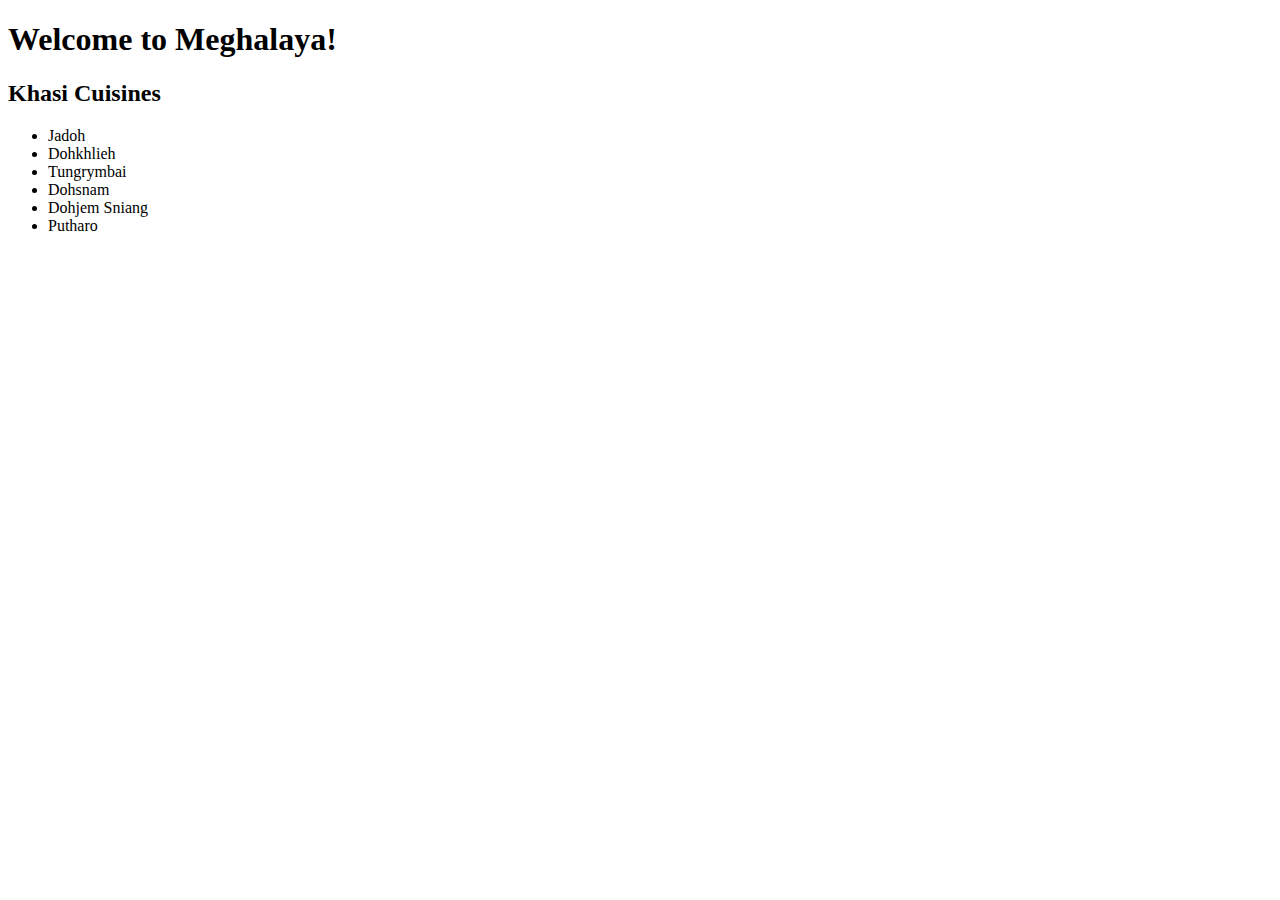
<file: ITA Project - Copy/meghalaya.html>
<!DOCTYPE html>
<html lang="en">
<head>
    <meta charset="UTF-8">
    <meta http-equiv="X-UA-Compatible" content="IE=edge">
    <meta name="viewport" content="width=device-width, initial-scale=1.0">
    <title>Document</title>
</head>
<body>
    <h1>Welcome to Meghalaya!</h1>
    <h2>Khasi Cuisines</h2>
    <ul>
        <li>Jadoh</li>
        <li>Dohkhlieh</li>
        <li>Tungrymbai</li>
        <li>Dohsnam</li>
        <li>Dohjem Sniang</li>
        <li>Putharo</li>
    </ul>
</body>
</html>
</file>
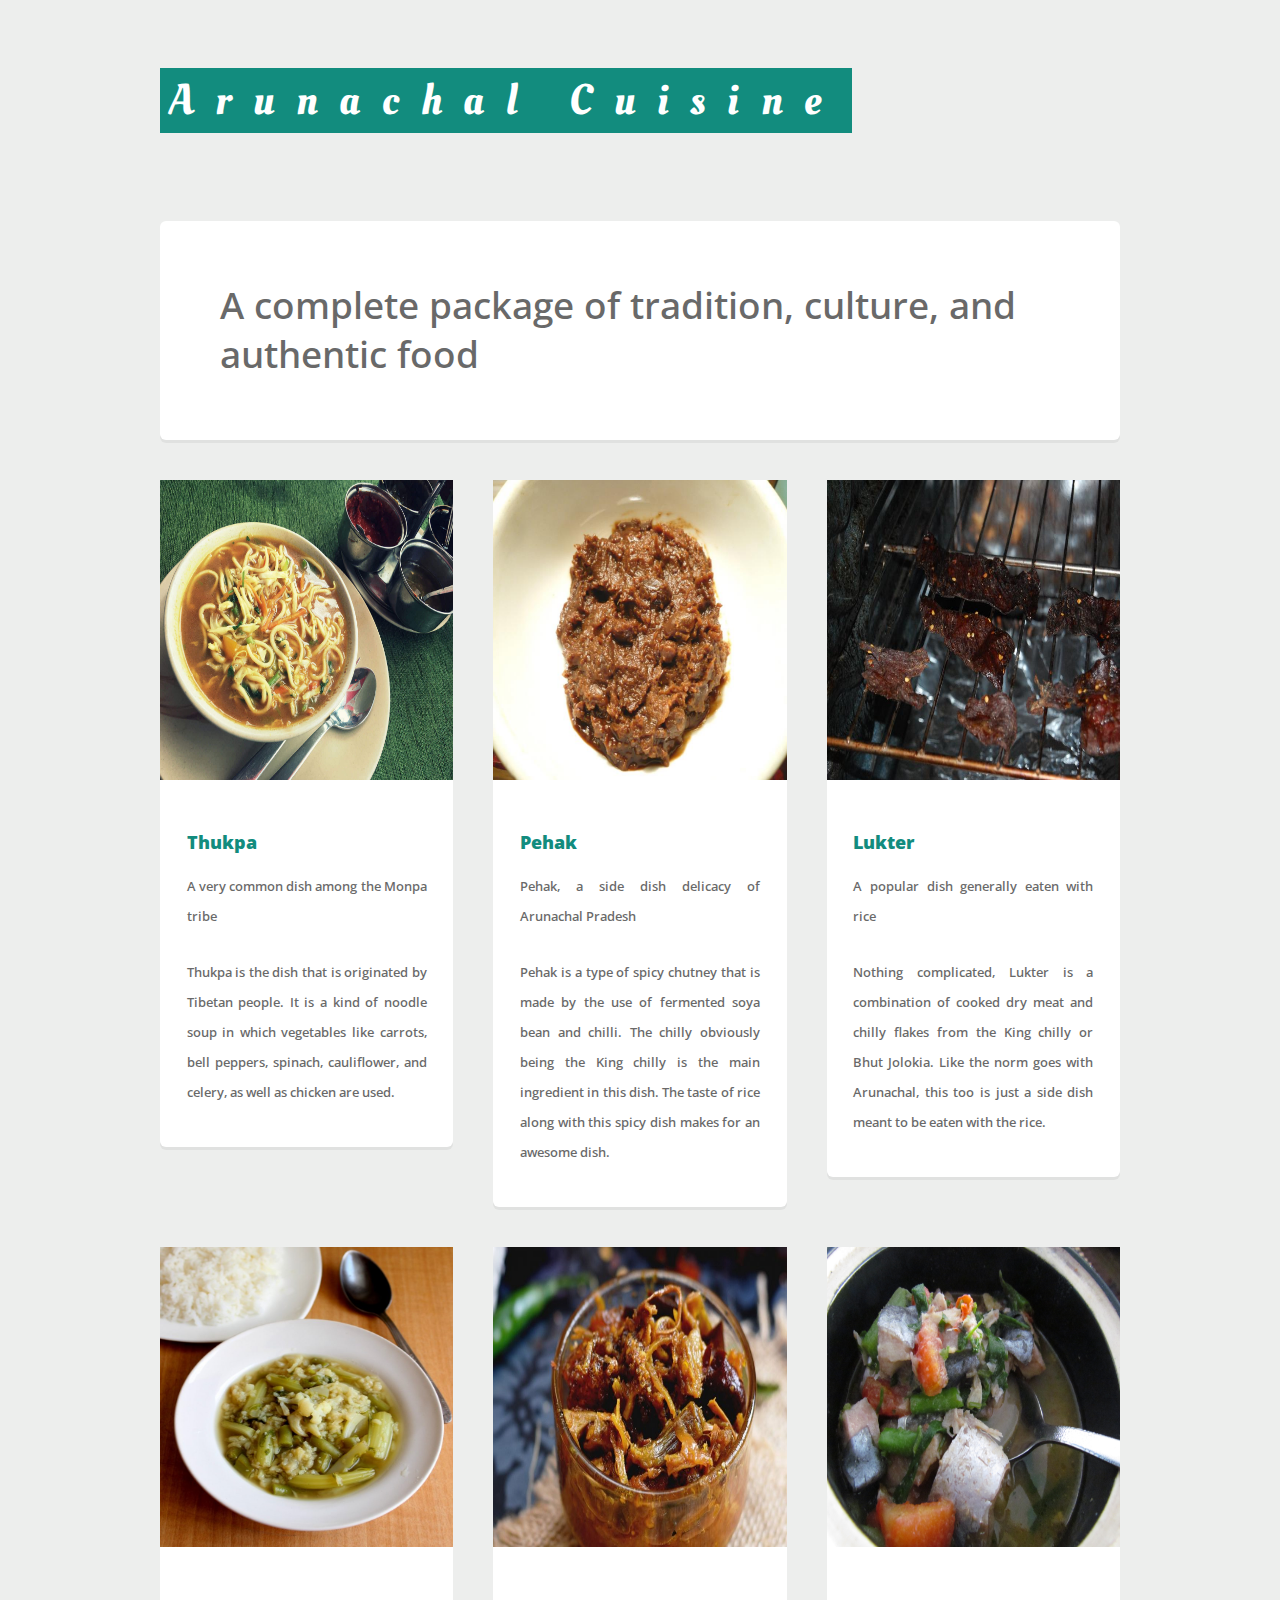
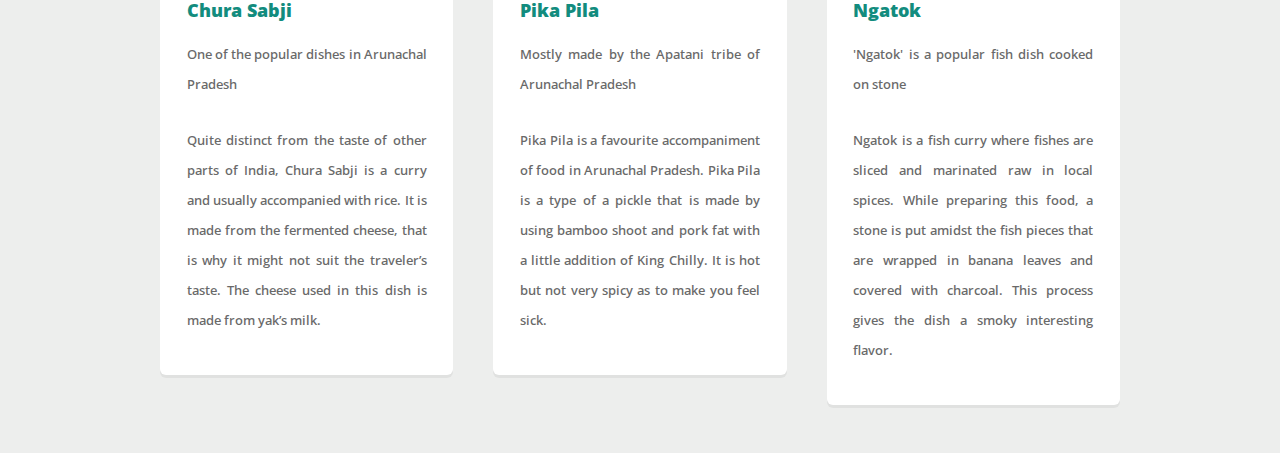
<file: ITA Project - Copy/public/Nagaland & Arunachal/arunachal.html>
<!DOCTYPE HTML>

<html class="html">
	<head>
		<title>Arunachal Pradesh</title>
		<meta charset="utf-8" />
		<meta name="viewport" content="width=device-width, initial-scale=1, user-scalable=no" />
		<link rel="stylesheet" href="assets/css/main.css" />
	</head>

	<body class="naga_body">
		<!-- Header -->
				<div id="header-wrapper">
					<header id="header" class="container">

						<!-- Logo -->
							<div id="nlogo">
								<h1 class="h1">Arunachal Cuisine</h1>
							</div>

					</header>
				</div>

			<!-- Banner -->
				<div id="banner-wrapper">
					<div id="banner" class="nbox container">
						<div class="n_row">
							<div class="col-12">
								<p>A complete package of tradition, culture, and authentic food</p>
							</div>
						</div>
					</div>
				</div>

			<!-- Features -->
				<div id="features-wrapper">
					<div class="container">
						<div class="n_row">
							<div class="col-4">

								<!-- Box -->
									<section class="nbox feature">
										<img src="images/thukpa.jpg" class="image featured" alt="" >
										<div class="inner">
											<header class="header">
												<h2 class="h2">Thukpa</h2>
												<p>A very common dish among the Monpa tribe</p>
											</header>
											<p>Thukpa is the dish that is originated by Tibetan people. It is a kind of noodle soup in which vegetables like carrots, bell peppers, spinach, cauliflower, and celery, as well as chicken are used. </p>
										</div>
									</section>

							</div>
							<div class="col-4">

								<!-- Box -->
									<section class="nbox feature">
										<img src="images/pehak.jpg" class="image featured" alt="" >
										<div class="inner">
											<header class="header">
												<h2 class="h2">Pehak</h2>
												<p>Pehak, a side dish delicacy of Arunachal Pradesh</p>
											</header>
											<p>Pehak is a type of spicy chutney that is made by the use of fermented soya bean and chilli. The chilly obviously being the King chilly is the main ingredient in this dish. The taste of rice along with this spicy dish makes for an awesome dish.</p>
										</div>
									</section>

							</div>
							<div class="col-4">

								<!-- Box -->
									<section class="nbox feature">
										<img src="images/lukter.jpg" class="image featured" alt="" >
										<div class="inner">
											<header class="header">
												<h2 class="h2">Lukter</h2>
												<p>A popular dish generally eaten with rice</p>
											</header>
											<p>Nothing complicated, Lukter is a combination of cooked dry meat and chilly flakes from the King chilly or Bhut Jolokia. Like the norm goes with Arunachal, this too is just a side dish meant to be eaten with the rice.</p>
										</div>
									</section>
							</div>
							<div class="col-4">

								<!-- Box -->
									<section class="nbox feature">
										<img src="images/chura sabji.jpg" class="image featured" alt="" >
										<div class="inner">
											<header class="header">
												<h2 class="h2">Chura Sabji</h2>
												<p>One of the popular dishes in Arunachal Pradesh</p>
											</header>
											<p>Quite distinct from the taste of other parts of India, Chura Sabji is a curry and usually accompanied with rice. It is made from the fermented cheese, that is why it might not suit the traveler’s taste. The cheese used in this dish is made from yak’s milk.</p>
										</div>
									</section>

							</div>
							<div class="col-4">

								<!-- Box -->
									<section class="nbox feature">
										<img src="images/pika pila.jpg" class="image featured" alt="" >
										<div class="inner">
											<header class="header">
												<h2 class="h2">Pika Pila</h2>
												<p>Mostly made by the Apatani tribe of Arunachal Pradesh</p>
											</header>
											<p>Pika Pila is a favourite accompaniment of food in Arunachal Pradesh. Pika Pila is a type of a pickle that is made by using bamboo shoot and pork fat with a little addition of King Chilly. It is hot but not very spicy as to make you feel sick.</p>
										</div>
									</section>

							</div>
							<div class="col-4">

								<!-- Box -->
									<section class="nbox feature">
										<img src="images/ngatok.jpg" class="image featured" alt="" >
										<div class="inner">
											<header class="header">
												<h2 class="h2">Ngatok</h2>
												<p>'Ngatok' is a popular fish dish cooked on stone</p>
											</header>
											<p>Ngatok is a fish curry where fishes are sliced and marinated raw in local spices. While preparing this food, a stone is put amidst the fish pieces that are wrapped in banana leaves and covered with charcoal. This process gives the dish a smoky interesting flavor.</p>
										</div>
									</section>
							</div>
						</div>
					</div>
				</div>
		</div>
	</body>
</html>
</file>
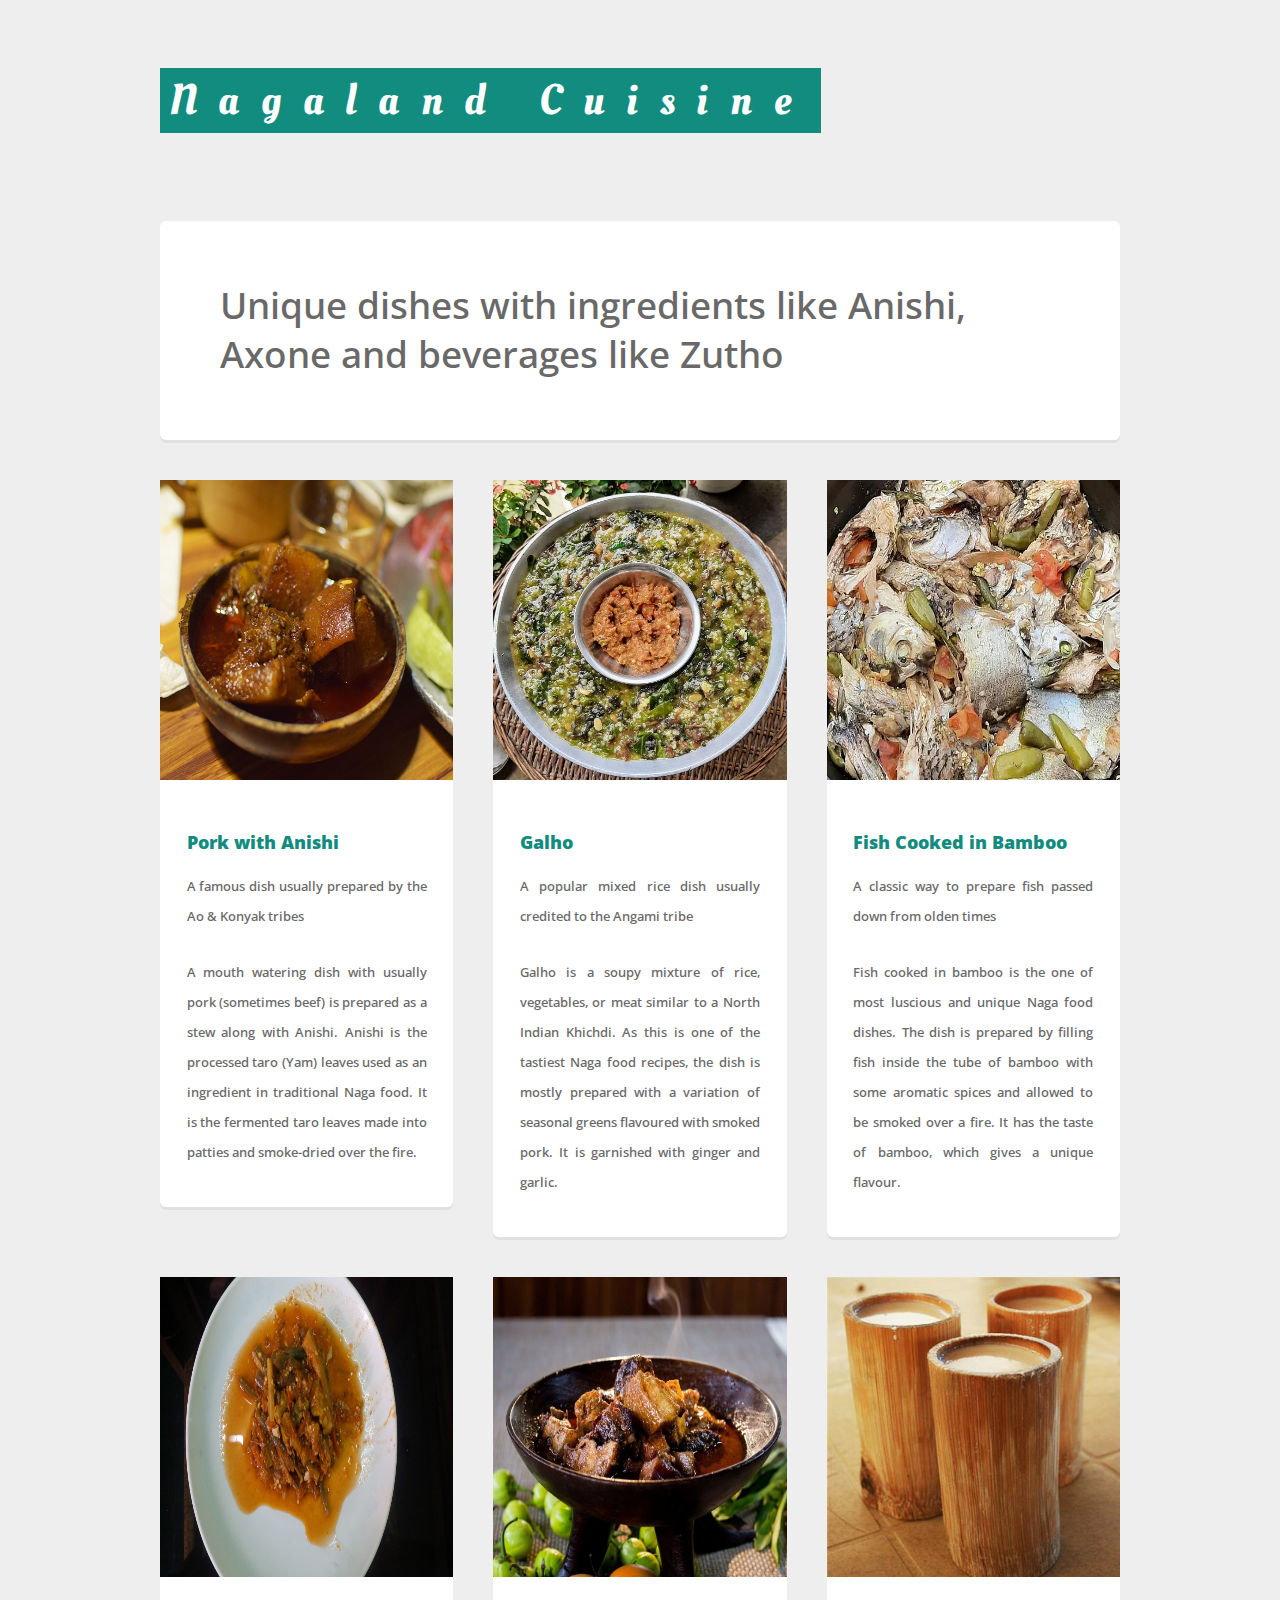
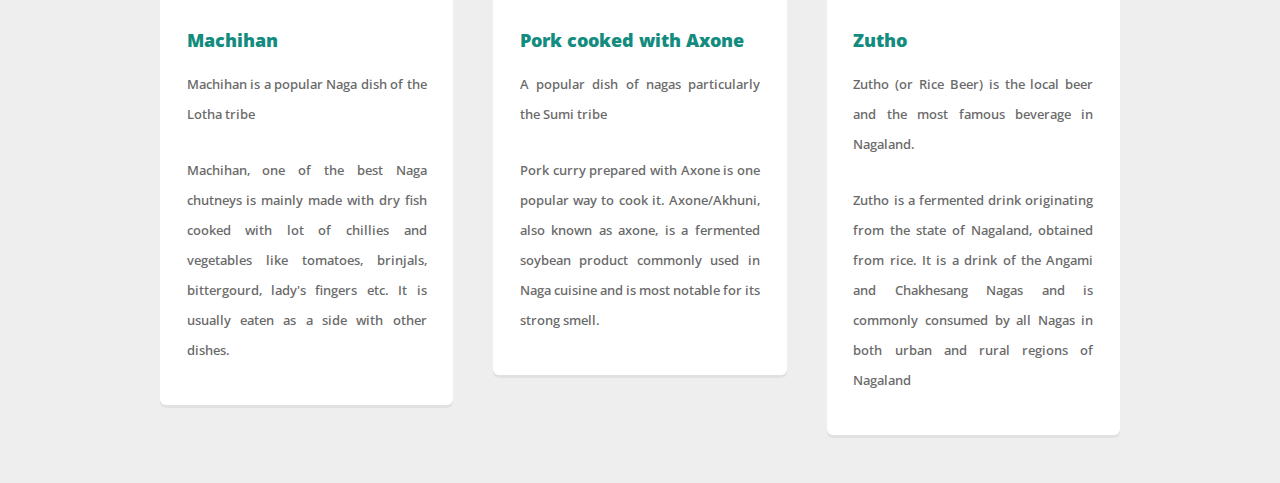
<file: ITA Project - Copy/public/Nagaland & Arunachal/nagaland.html>
<!DOCTYPE HTML>

<html class="html">
	<head>
		<title>Nagaland</title>
		<meta charset="utf-8" />
		<meta name="viewport" content="width=device-width, initial-scale=1, user-scalable=no" />
		<link rel="stylesheet" href="assets/css/main.css" />
	</head>

	<body class="naga_body">
		<!-- Header -->
				<div id="header-wrapper">
					<header id="header" class="container">

						<!-- Logo -->
							<div id="nlogo">
								<h1 class="h1">Nagaland Cuisine</h1>
							</div>

					</header>
				</div>

			<!-- Banner -->
				<div id="banner-wrapper">
					<div id="banner" class="nbox container">
						<div class="n_row">
							<div class="col-12">
								<p>Unique dishes with ingredients like Anishi, Axone and beverages like Zutho</p>
							</div>
						</div>
					</div>
				</div>

			<!-- Features -->
				<div id="features-wrapper">
					<div class="container">
						<div class="n_row">
							<div class="col-4">

								<!-- Box -->
									<section class="nbox feature">
										<img src="images/anishi.jpg" class="image featured" alt="" >
										<div class="inner">
											<header class="header">
												<h2 class="h2">Pork with Anishi</h2>
												<p>A famous dish usually prepared by the Ao & Konyak tribes</p>
											</header>
											<p>A mouth watering dish with usually pork (sometimes beef) is prepared as a stew along with Anishi. Anishi is the processed taro (Yam) leaves used as an ingredient in traditional Naga food. It is the fermented taro leaves made into patties and smoke-dried over the fire.</p>
										</div>
									</section>

							</div>
							<div class="col-4">

								<!-- Box -->
									<section class="nbox feature">
										<img src="images/galho.jpg" class="image featured" alt="" >
										<div class="inner">
											<header class="header">
												<h2 class="h2">Galho</h2>
												<p>A popular mixed rice dish usually credited to the Angami tribe</p>
											</header>
											<p>Galho is a soupy mixture of rice, vegetables, or meat similar to a North Indian Khichdi. As this is one of the tastiest Naga food recipes, the dish is mostly prepared with a variation of seasonal greens flavoured with smoked pork. It is garnished with ginger and garlic.</p>
										</div>
									</section>

							</div>
							<div class="col-4">

								<!-- Box -->
									<section class="nbox feature">
										<img src="images/fish.jpg" class="image featured" alt="" >
										<div class="inner">
											<header class="header">
												<h2 class="h2">Fish Cooked in Bamboo</h2>
												<p>A classic way to prepare fish passed down from olden times</p>
											</header>
											<p>Fish cooked in bamboo is the one of most luscious and unique Naga food dishes. The dish is prepared by filling fish inside the tube of bamboo with some aromatic spices and allowed to be smoked over a fire. It has the taste of bamboo, which gives a unique flavour.</p>
										</div>
									</section>
							</div>
							<div class="col-4">

								<!-- Box -->
									<section class="nbox feature">
										<img src="images/machihan.jpg" class="image featured" alt="" >
										<div class="inner">
											<header class="header">
												<h2 class="h2">Machihan</h2>
												<p>Machihan is a popular Naga dish of the Lotha tribe </p>
											</header>
											<p>Machihan, one of the best Naga chutneys is mainly made with dry fish cooked with lot of chillies and vegetables like tomatoes, brinjals, bittergourd, lady's fingers etc. It is usually eaten as a side with other dishes.</p>
										</div>
									</section>

							</div>
							<div class="col-4">

								<!-- Box -->
									<section class="nbox feature">
										<img src="images/axone.jpg" class="image featured" alt="" >
										<div class="inner">
											<header class="header">
												<h2 class="h2">Pork cooked with Axone</h2>
												<p>A popular dish of nagas particularly the Sumi tribe</p>
											</header>
											<p>Pork curry prepared with Axone is one popular way to cook it. Axone/Akhuni, also known as axone, is a fermented soybean product commonly used in Naga cuisine and is most notable for its strong smell.</p>
										</div>
									</section>

							</div>
							<div class="col-4">

								<!-- Box -->
									<section class="nbox feature">
										<img src="images/zutho.jpg" class="image featured" alt="" >
										<div class="inner">
											<header class="header">
												<h2 class="h2">Zutho</h2>
												<p>Zutho (or Rice Beer) is the local beer and the most famous beverage in Nagaland.</p>
											</header>
											<p>Zutho is a fermented drink originating from the state of Nagaland, obtained from rice. It is a drink of the Angami and Chakhesang Nagas and is commonly consumed by all Nagas in both urban and rural regions of Nagaland</p>
										</div>
									</section>
							</div>
						</div>
					</div>
				</div>
		</div>
	</body>
</html>
</file>
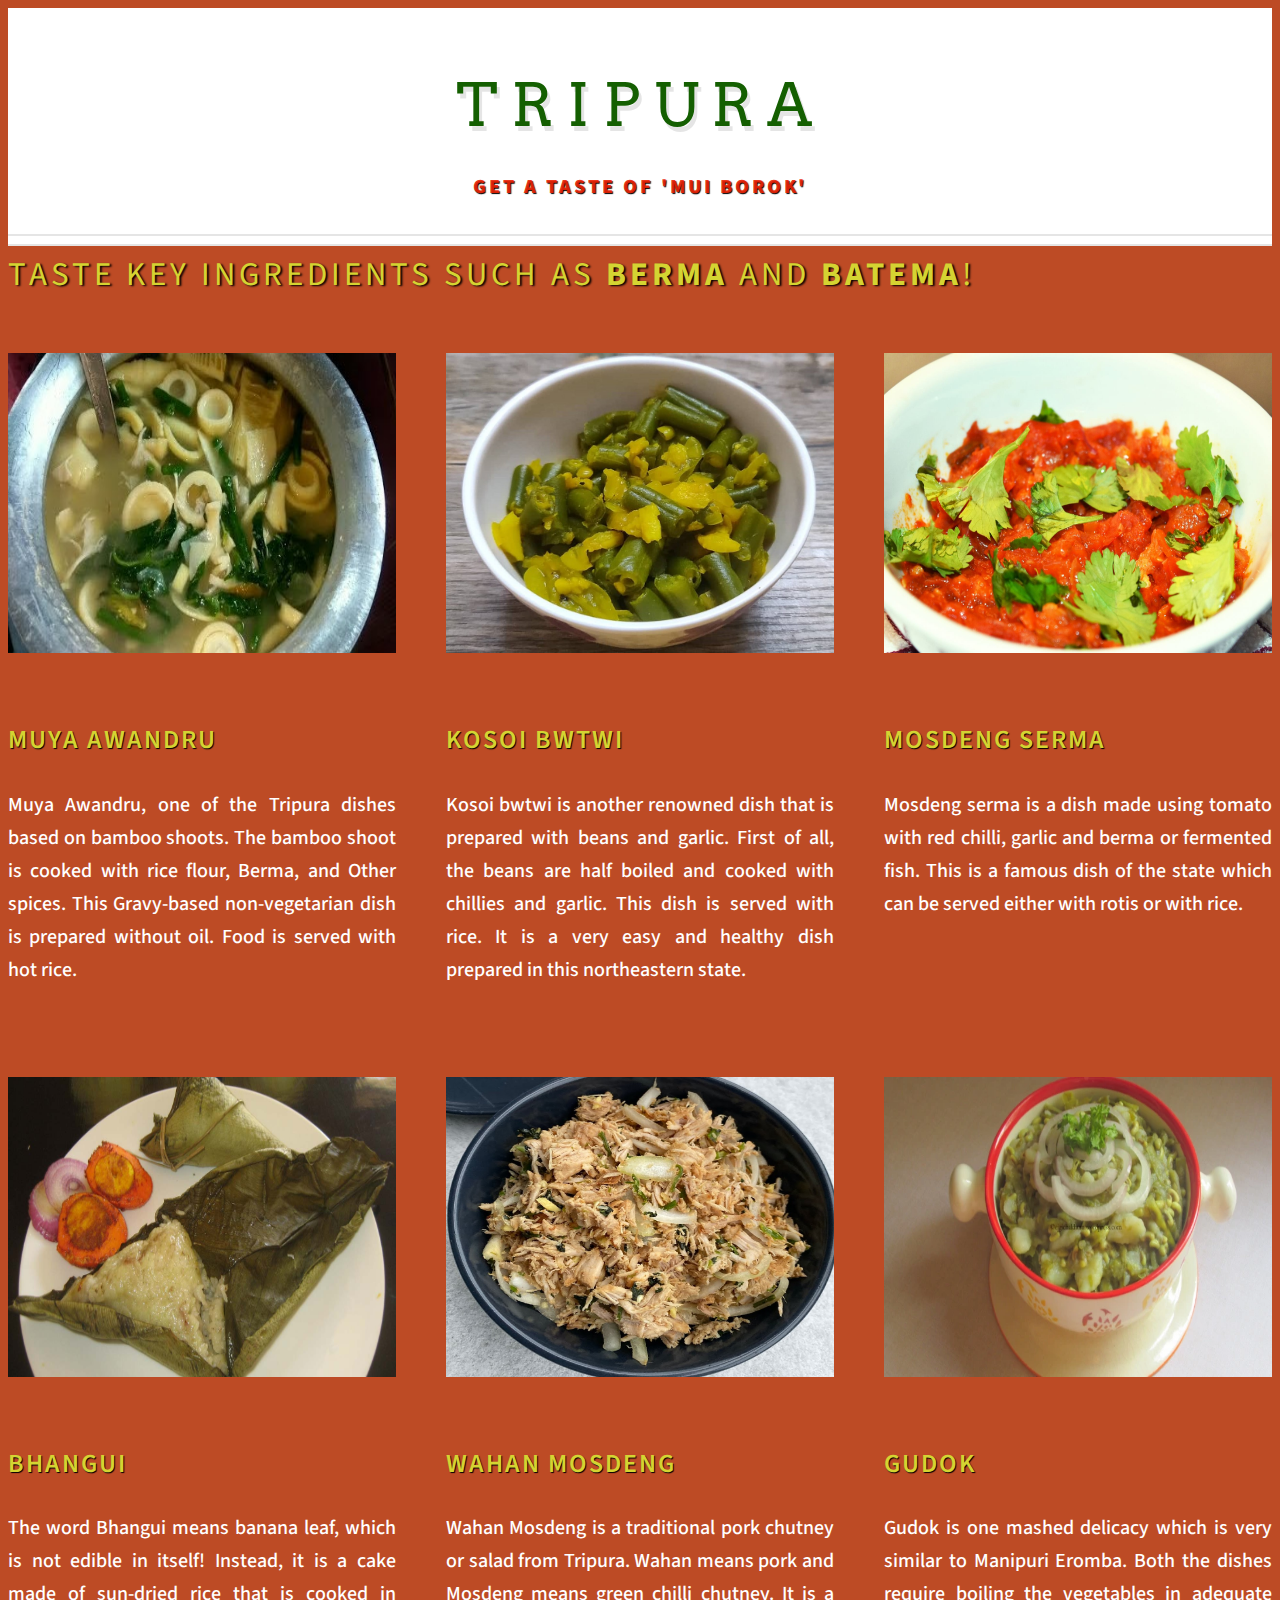
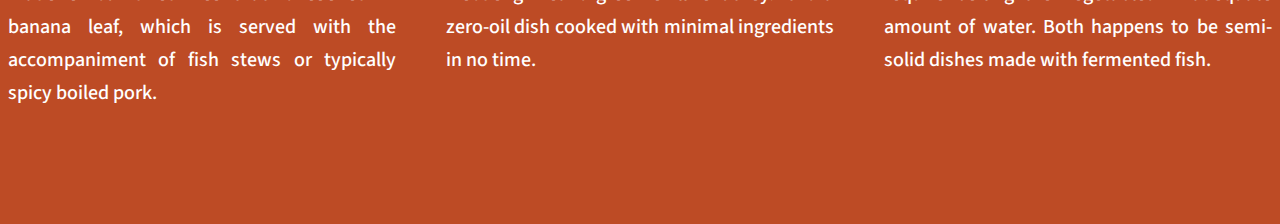
<file: ITA Project - Copy/public/Nagaland & Arunachal/tripura.html>
<!DOCTYPE HTML>

<html class="ahtml">
	<head>
		<title>Tripura</title>
		<meta charset="utf-8" />
		<meta name="viewport" content="width=device-width, initial-scale=1, user-scalable=no" />
		<link rel="stylesheet" href="assets/css/a.css" />
	</head>
	<body class="abody">

				<section id="header">
					<div class="container">

							<h1 class="ah1">Tripura</h1>
							<p class="ap">Get a taste of 'Mui Borok'</p>
					</div>
				</section>

				<section id="features">
					<div class="container">
						<header>
							<h2 class="ah2">Taste key ingredients such as <strong>Berma</strong> and <strong>Batema</strong>!</h2>
						</header>
						<div class="arow">
							<div class="col-4">

								<!-- Feature -->
									<section>
										<img src="images/muya.jpg" class="image featured" alt="">
										<header>
											<h3 class="ah3">Muya Awandru</h3>
										</header>
										<p class="ap">Muya Awandru, one of the Tripura dishes based on bamboo shoots. The bamboo shoot is cooked with rice flour, Berma, and Other spices. This Gravy-based non-vegetarian dish is prepared without oil. Food is served with hot rice.</p>
									</section>
							</div>
							<div class="col-4">

								<!-- Feature -->
									<section>
										<img src="images/kosoi.jpg" class="image featured" alt="">
										<header>
											<h3 class="ah3">Kosoi Bwtwi</h3>
										</header>
										<p class="ap">Kosoi bwtwi is another renowned dish that is prepared with beans and garlic. First of all, the beans are half boiled and cooked with chillies and garlic. This dish is served with rice. It is a very easy and healthy dish prepared in this northeastern state.</p>
									</section>
							</div>
							<div class="col-4">

								<!-- Feature -->
									<section>
										<img src="images/mosdeng.jpg" class="image featured" alt="">
										<header>
											<h3 class="ah3">Mosdeng Serma</h3>
										</header>
										<p class="ap">Mosdeng serma is a dish made using tomato with red chilli, garlic and berma or fermented fish. This is a famous dish of the state which can be served either with rotis or with rice.</p>
									</section>
							</div>
							<div class="col-4">

								<!-- Feature -->
									<section>
										<img src="images/bhangui.jpg" class="image featured" alt="">
										<header>
											<h3 class="ah3">Bhangui</h3>
										</header>
										<p class="ap">The word Bhangui means banana leaf, which is not edible in itself! Instead, it is a cake made of sun-dried rice that is cooked in banana leaf, which is served with the accompaniment of fish stews or typically spicy boiled pork.</p>
									</section>
							</div>
							<div class="col-4">

								<!-- Feature -->
									<section>
										<img src="images/wahan.jpg" class="image featured" alt="">
										<header>
											<h3 class="ah3">Wahan Mosdeng</h3>
										</header>
										<p class="ap">Wahan Mosdeng is a traditional pork chutney or salad from Tripura. Wahan means pork and Mosdeng means green chilli chutney. It is a zero-oil dish cooked with minimal ingredients in no time.</p>
									</section>
							</div>
							<div class="col-4">

								<!-- Feature -->
									<section>
										<img src="images/gudok.jpg" class="image featured" alt="">
										<header>
											<h3 class="ah3">Gudok</h3>
										</header>
										<p class="ap">Gudok is one mashed delicacy which is very similar to Manipuri Eromba. Both the dishes require boiling the vegetables in adequate amount of water. Both happens to be semi-solid dishes made with fermented fish.</p>
									</section>
							</div>
						</div>
					</div>
				</section>

		<br><br>
	</body>
</html>
</file>
<file: ITA Project - Copy/public/Nagaland & Arunachal/assets/css/main.css>
@import url("https://fonts.googleapis.com/css?family=Oleo+Script:400|Open+Sans:300,300italic,600,600italic,800");

	.html{
		box-sizing: border-box;
	}

	*, *:before, *:after {
		box-sizing: inherit;
	}

	.naga_body {
		background-color: #edeeed;
		font-family: 'Open Sans', sans-serif;
		color: #696969;
		font-weight: 550;
		line-height: 2.25em;
	}

	.h1,.h2 {
		color: #128C7E;
		font-weight: 800;
		font-size: 2.25em;
		margin: 0 0 1.1em 0;
		line-height: 1em;
	}

	.container {
		margin: 0 auto;
		max-width: 100%;
		width: 1400px;
	}

		@media screen and (max-width: 1680px) {

			.container {
				width: 1200px;
			}

		}

		@media screen and (max-width: 1280px) {

			.container {
				width: 960px;
			}

		}

		@media screen and (max-width: 980px) {

			.container {
				width: 90%;
			}

		}

		@media screen and (max-width: 736px) {

			.container {
				width: 100%;
			}

		}


	.n_row {
		display: flex;
		flex-wrap: wrap;
		box-sizing: border-box;
		align-items: stretch;
	}

		.n_row > * {
			box-sizing: border-box;
		}

		.n_row > .col-4 {
			width: 33.33333%;
		}
		.n_row > .col-12 {
			width: 100%;
		}

		.n_row {
			margin-top: -40px;
			margin-left: -40px;
		}

			.n_row > * {
				padding: 40px 0 0 40px;
			}

	.header {
		margin: 0 0 2em 0;
	}
	
		.image.featured {
			display: block;
			width: 100%;
			height: 300px;
			margin: 0 0 2.5em 0;
		}

	.nbox {
		background: #fff;
		border-radius: 6px;
		box-shadow: 0px 3px 0px 0px rgba(0, 0, 0, 0.05);
		padding: 2em;
	}

		.nbox.feature {
			padding: 0;
		}

			.nbox.feature .inner {
				padding: 4em 2em 3em 2em;
			}

			.nbox.feature h2 {
				font-size: 1.35em;
			}

			.nbox.feature p {
				margin: 0;
				text-align: justify;
			}

			.nbox.feature .image {
				position: relative;
				margin: 0;
			}

				.nbox.feature .image img {
					border-bottom-left-radius: 0;
					border-bottom-right-radius: 0;
				}

	#header-wrapper {
		padding: 4.5em 0 3em 0;
	}

	#features-wrapper {
		padding: 3em 0 3em 0;
	}

	#header {
		position: relative;
	}

	#nlogo {
		display: inline-block;
	}

		#nlogo h1 {
			background: #128C7E;
			color: #fff;
			font-family: 'Oleo Script', serif;
			font-weight: 400;
			padding: 0.25em 0.2em 0.25em 0.2em;
			font-size: 3.25em;
			letter-spacing: 0.5em;
			display: inline-block;
			vertical-align: middle;
		}

	#banner {
		position: relative;
		padding: 4.5em;
	}

		#banner h2 {
			font-size: 3.5em;
			margin: 0.1em 0 0.35em 0;
		}

		#banner p {
			font-size: 2.75em;
			line-height: 1.35em;
			margin: 0;
		}

	@media screen and (max-width: 1680px) {

			body, input, select, textarea {
				font-size: 10pt;
			}

	}
</file>
<file: ITA Project - Copy/public/Nagaland & Arunachal/assets/css/a.css>
@import url("https://fonts.googleapis.com/css?family=Source+Sans+Pro:300,400,600|Arvo:700");

	.ahtml {
		box-sizing: border-box;
	}

	*, *:before, *:after {
		box-sizing: inherit;
	}

	.abody{
		background: #bd4b25;
		font-family: 'Source Sans Pro';
		font-weight: 500;
		color: rgb(255, 255, 255);
		line-height: 1.65em;
		font-size: 15pt;
	}

	.ah1, .ah2, .ah3{
		font-weight: 600;
		text-transform: uppercase;
		color: rgb(212, 212, 50);
	}

	.ah2 {
		font-size: 1.65em;
		text-shadow: 2px 1px 2px black;
		font-weight: 400;
		letter-spacing: 4px;
		margin: 0 0 1.5em 0;
		line-height: 1.75em;
	}

	.ah3 {
		font-size: 1.3em;
		text-shadow: 1px 1px 1px black;
		letter-spacing: 2px;
		margin: 0 0 1.25em 0;
	}

	.ap {
		text-align: justify;
		margin-bottom: 2em;
	}


	.container {
		margin: 0 auto;
		max-width: 100%;
		width: 70em;
	}

		@media screen and (max-width: 736px) {

			.container {
				width: calc(100% - 40px);
			}

		}


	.arow {
		display: flex;
		flex-wrap: wrap;
		box-sizing: border-box;
		align-items: stretch;
	}
		
		.arow > .col-4 {
			width: 33.33333%;
		}

		.arow {
			margin-top: -50px;
			margin-left: -50px;
		}

			.arow > * {
				padding: 50px 0 0 50px;
			}

		@media screen and (max-width: 736px) {

			.arow {
				display: flex;
				flex-wrap: wrap;
				box-sizing: border-box;
				align-items: stretch;
			}
		}

		.image.featured {
			display: block;
			width: 100%;
			height: 300px;
			margin: 0 0 3.5em 0;
		}


	#header {
		position: relative;
		position: relative;
		background: rgb(255, 255, 255);
		text-align: center;
	}

		#header > .container {
			padding: 2em 0 2em 0;
			border-bottom: solid 2px #e5e5e5;
			box-shadow: inset 0px -8px 0px 0px #fff, inset 0px -10px 0px 0px #e5e5e5;
		}

		#header .ah1 {
			font-family: 'Arvo';
			font-weight: 400;
			color: #145f01;
			text-shadow: 0.05em 0.075em 0 rgba(0, 0, 0, 0.1);
			font-size: 3em;
			letter-spacing: 13px;
		}

		#header .ap {
			text-transform: uppercase;
			font-weight: 800;
			color: rgba(237, 36, 6, 0.916);
			text-shadow: 1px 1px 1px black;
			margin: 2.5em 0 0 0;
			font-size: 1em;
			letter-spacing: 3px;
			text-align: center;
		}
</file>
